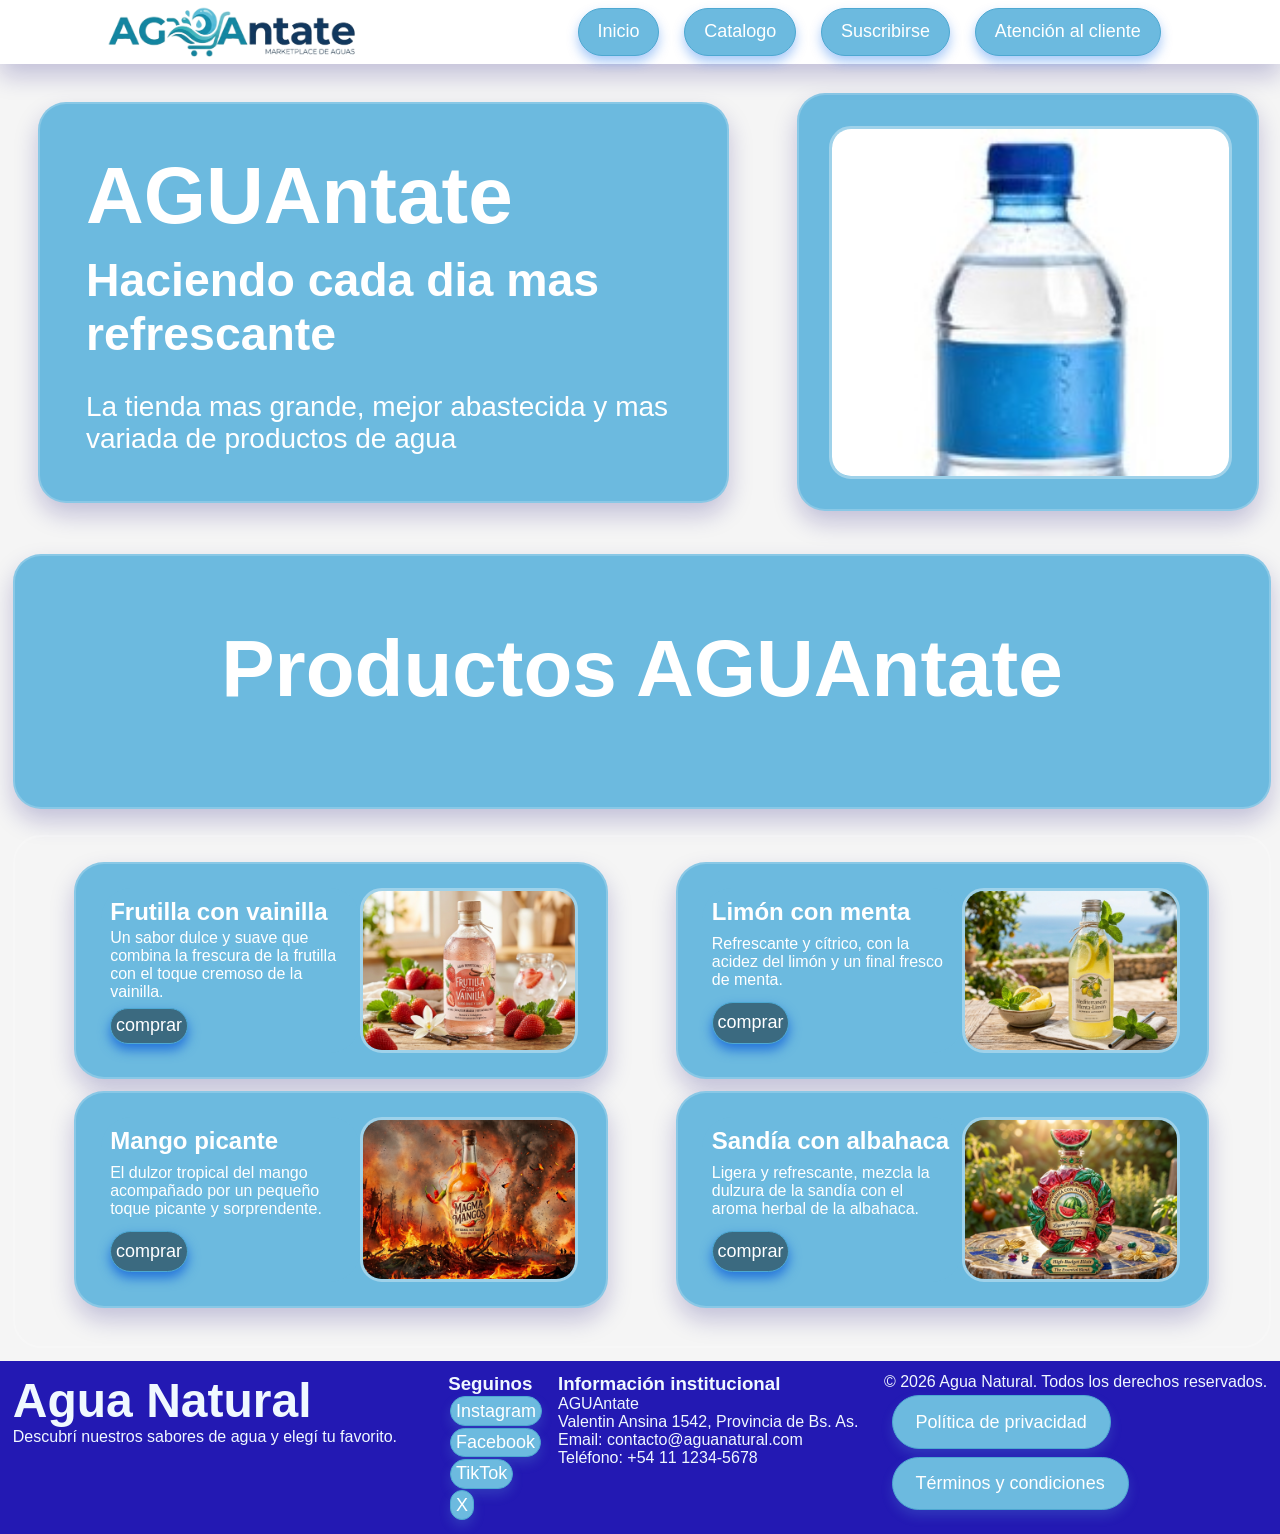
<file: index.html>
<!DOCTYPE html>
<html lang="es">

<head>
    <meta charset="UTF-8">
    <meta name="viewport" content="width=device-width, initial-scale=1.0">
    <link rel="stylesheet" href="style.css">
    <title>Inicio</title>
</head>

<body>
    <header>
        <img src="imagenes/awa.png" alt="Logo">
        <nav>
            <a href="index.html">Inicio</a>
            <a href="catalogo.html">Catalogo</a>
            <a href="suscribirse.html">Suscribirse</a>
            <a href="AtencionCliente.html">Atención al cliente</a>
        </nav>
    </header>

    <main>
        <section class="intro">
            <div>
                <h1>AGUAntate</h1>
                <h2>Haciendo cada dia mas refrescante</h2>
                <p>La tienda mas grande, mejor abastecida y mas variada de productos de agua</p>
            </div>
            <div>
                <img src="imagenes/images.jpg" alt="Imagen de introducción">
            </div>
        </section>
        <section class="banner">
            <h1>Productos AGUAntate</h1>
        </section>
        <section class="catalogo catIndex">
            <div>
                <div>
                    <h1>Frutilla con vainilla</h1>
                    <p>Un sabor dulce y suave que combina la frescura de la frutilla con el toque cremoso de la
                        vainilla.</p>
                    <a href="detalles.html">comprar</a>
                </div>
                <img src="imagenes/frutilla con vainilla.png" alt="">
            </div>
            <div>
                <div>
                    <h1>Limón con menta</h1>
                    <p>Refrescante y cítrico, con la acidez del limón y un final fresco de menta.</p>
                    <a href="detalles.html">comprar</a>
                </div>
                <img src="imagenes/limon.png" alt="">
            </div>
            <div>
                <div>
                    <h1>Mango picante</h1>
                    <p>El dulzor tropical del mango acompañado por un pequeño toque picante y sorprendente.</p>
                    <a href="detalles.html">comprar</a>
                </div>
                <img src="imagenes/mango.png" alt="">
            </div>
            <div>
                <div>
                    <h1>Sandía con albahaca</h1>
                    <p>Ligera y refrescante, mezcla la dulzura de la sandía con el aroma herbal de la albahaca.</p>
                    <a href="detalles.html">comprar</a>
                </div>
                <img src="imagenes/sandia.png" alt="">
            </div>
        </section>
    </main>

    <footer>
        <div>
            <h2>Agua Natural</h2>
            <p>Descubrí nuestros sabores de agua y elegí tu favorito.</p>
        </div>
        <div>
        </div>
        <div>
            <h3>Seguinos</h3>
            <ul>
                <li><a href="#">Instagram</a></li>
                <li><a href="#">Facebook</a></li>
                <li><a href="#">TikTok</a></li>
                <li><a href="#">X</a></li>
            </ul>
        </div>
        <div>
            <h3>Información institucional</h3>
            <p>AGUAntate</p>
            <p>Valentin Ansina 1542, Provincia de Bs. As.</p>
            <p>Email: contacto@aguanatural.com</p>
            <p>Teléfono: +54 11 1234-5678</p>
        </div>
        <div>
            <p>&copy; 2026 Agua Natural. Todos los derechos reservados.</p>
            <a href="PoliticaPrivacidad.html">Política de privacidad</a>
            <a href="PoliticaPrivacidad.html">Términos y condiciones</a>
        </div>
    </footer>


</body>

</html>
</file>
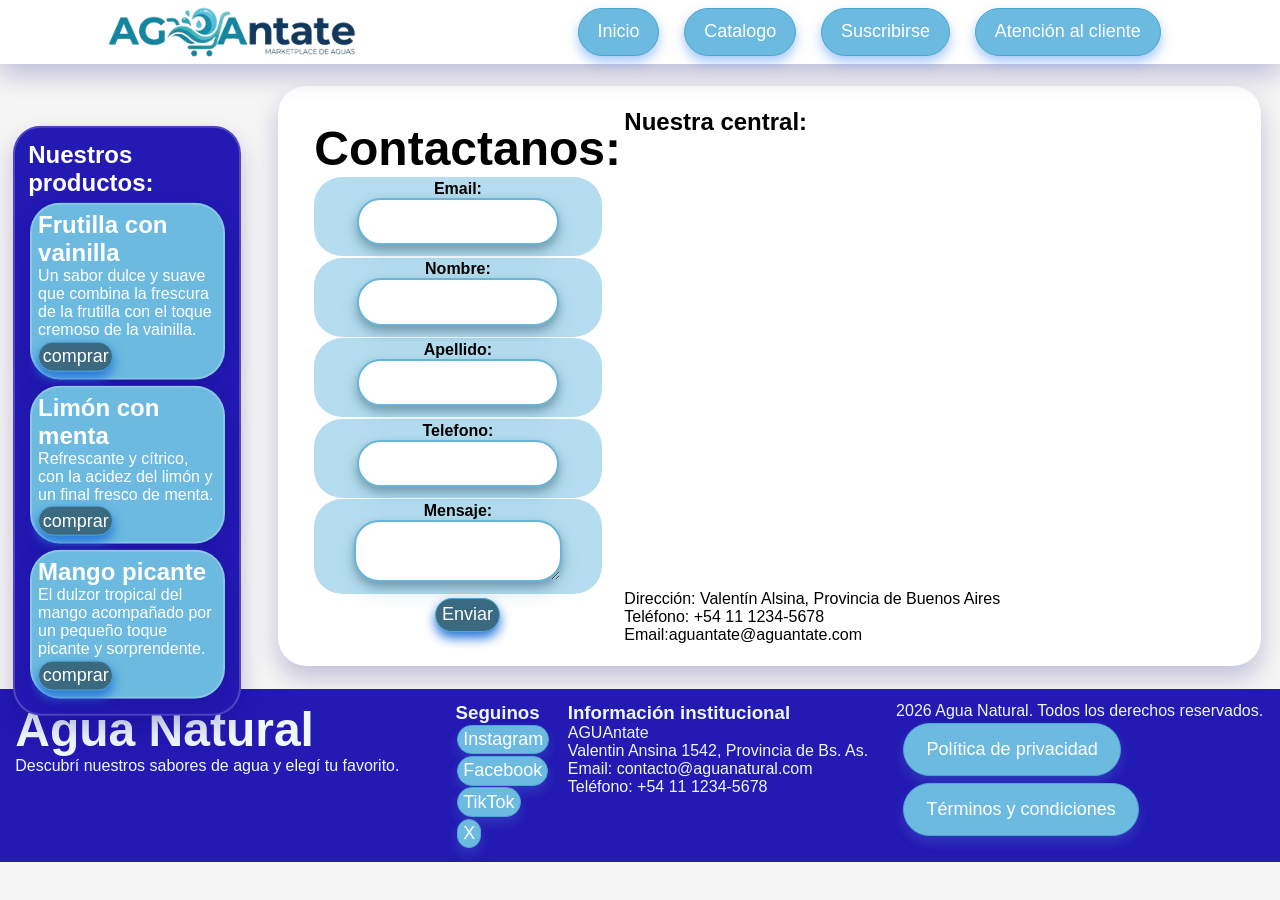
<file: AtencionCliente.html>
<!DOCTYPE html>
<html lang="es">

<head>
    <meta charset="UTF-8">
    <meta name="viewport" content="width=device-width, initial-scale=1.0">
    <link rel="stylesheet" href="style.css">
    <title>Catalogo</title>
</head>

<body>
    <header>
        <img src="imagenes/awa.png" alt="Logo">
        <nav>
            <a href="index.html">Inicio</a>
            <a href="catalogo.html">Catalogo</a>
            <a href="suscribirse.html">Suscribirse</a>
            <a href="AtencionCliente.html">Atención al cliente</a>
        </nav>
    </header>

    <aside class="productosAside">
        <h1>Nuestros productos:</h1>
        <div>
            <h1>Frutilla con vainilla</h1>
            <p>Un sabor dulce y suave que combina la frescura de la frutilla con el toque cremoso de la vainilla.</p>
            <a href="detalles.html">comprar</a>
        </div>
        <div>
            <h1>Limón con menta</h1>
            <p>Refrescante y cítrico, con la acidez del limón y un final fresco de menta.</p>
            <a href="detalles.html">comprar</a>
        </div>
        <div>
            <h1>Mango picante</h1>
            <p>El dulzor tropical del mango acompañado por un pequeño toque picante y sorprendente.</p>
            <a href="detalles.html">comprar</a>
        </div>
    </aside>

    <main class="main">

        <section>
            <div class="contacto">
                <h1>Contactanos:</h1>
                <div>
                    <p>Email:</p>
                    <input type="email">
                </div>
                <div>
                    <p>Nombre:</p>
                    <input type="text">
                </div>
                <div>
                    <p>Apellido:</p>
                    <input type="text">
                </div>
                <div>
                    <p>Telefono:</p>
                    <input type="tel">
                </div>
                <div>
                    <p>Mensaje:</p>
                    <textarea></textarea>
                </div>
                
                    <a class="botonEnviar" href="#">Enviar</a>
                
            </div>
            <div>
                <div>
                    <h1>Nuestra central:</h1>
                    <iframe
                        src="https://www.google.com/maps/embed?pb=!1m18!1m12!1m3!1d290.03750181057626!2d-58.41484423970173!3d-34.66985911489287!2m3!1f0!2f0!3f0!3m2!1i1024!2i768!4f13.1!3m3!1m2!1s0x95bccc85ad72d461%3A0x2e8833195d8c77b1!2sValent%C3%ADn%20Alsina%2C%20Provincia%20de%20Buenos%20Aires!5e0!3m2!1ses!2sar!4v1786651605422!5m2!1ses!2sar"
                        width="600" height="450" style="border:0;" allowfullscreen="" loading="lazy"
                        referrerpolicy="strict-origin-when-cross-origin"></iframe>
                </div>

                <div>
                    <p>Dirección: Valentín Alsina, Provincia de Buenos Aires</p>
                    <p>Teléfono: +54 11 1234-5678</p>
                    <p>Email:aguantate@aguantate.com</p>
                </div>
            </div>
        </section>
    </main>

    <footer>
        <div>
            <h2>Agua Natural</h2>
            <p>Descubrí nuestros sabores de agua y elegí tu favorito.</p>
        </div>
        <div>
        </div>
        <div>
            <h3>Seguinos</h3>
            <ul>
                <li><a href="#">Instagram</a></li>
                <li><a href="#">Facebook</a></li>
                <li><a href="#">TikTok</a></li>
                <li><a href="#">X</a></li>
            </ul>
        </div>
        <div>
            <h3>Información institucional</h3>
            <p>AGUAntate</p>
            <p>Valentin Ansina 1542, Provincia de Bs. As.</p>
            <p>Email: contacto@aguanatural.com</p>
            <p>Teléfono: +54 11 1234-5678</p>
        </div>
        <div>
            <p>2026 Agua Natural. Todos los derechos reservados.</p>
            <a href="PoliticaPrivacidad.html">Política de privacidad</a>
            <a href="TerminosCondiciones.html">Términos y condiciones</a>
        </div>
    </footer>
</body>

</html>
</file>
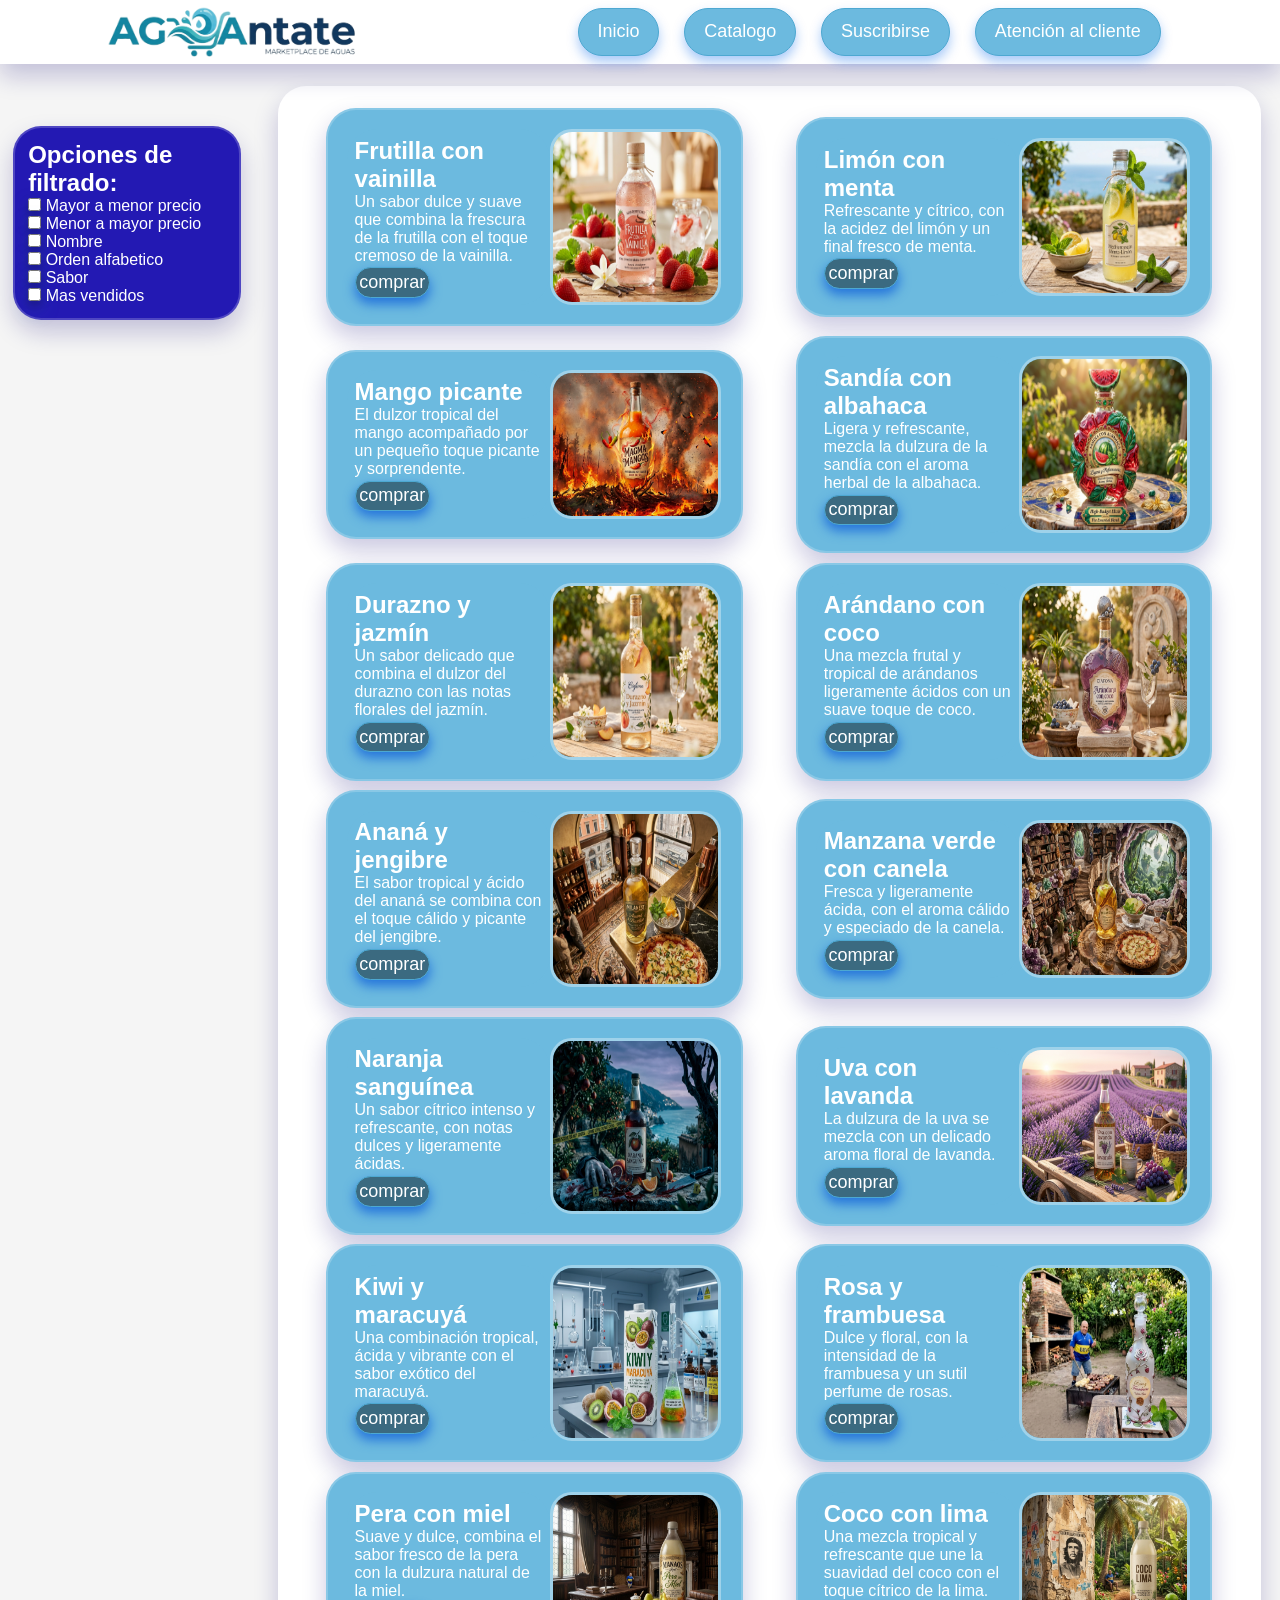
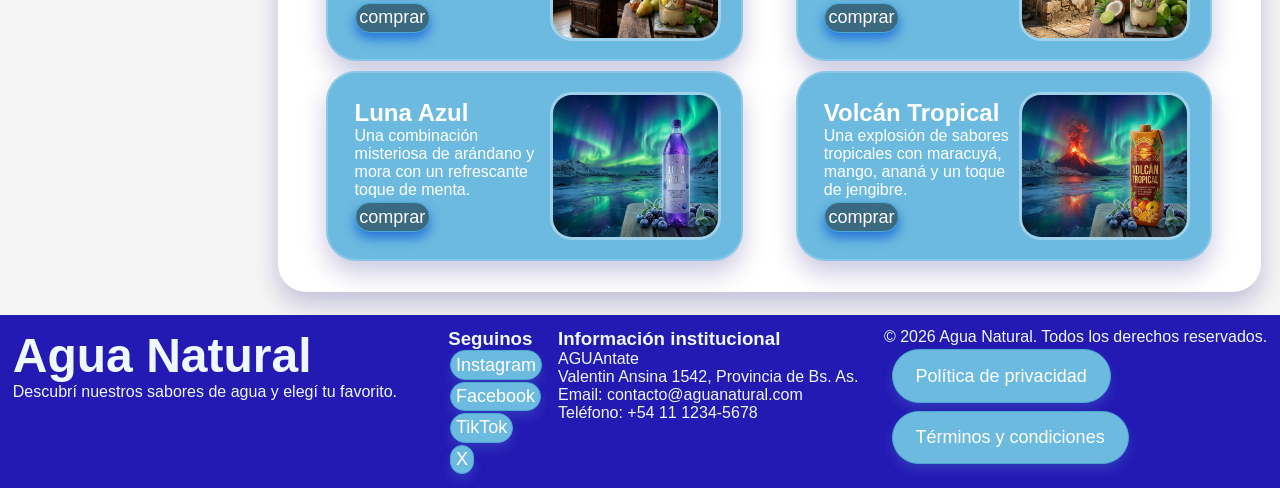
<file: catalogo.html>
<!DOCTYPE html>
<html lang="es">

<head>
    <meta charset="UTF-8">
    <meta name="viewport" content="width=device-width, initial-scale=1.0">
    <link rel="stylesheet" href="style.css">
    <title>Catalogo</title>
</head>

<body>
    <header>
        <img src="imagenes/awa.png" alt="Logo">
        <nav>
            <a href="index.html">Inicio</a>
            <a href="catalogo.html">Catalogo</a>
            <a href="suscribirse.html">Suscribirse</a>
            <a href="AtencionCliente.html">Atención al cliente</a>
        </nav>
    </header>
    <aside>
        <h1>Opciones de filtrado:</h1>
        <input type="checkbox"> Mayor a menor precio<br>
        <input type="checkbox"> Menor a mayor precio<br>
        <input type="checkbox"> Nombre<br>
        <input type="checkbox"> Orden alfabetico<br>
        <input type="checkbox"> Sabor<br>
        <input type="checkbox"> Mas vendidos<br>
    </aside>
    <main class="main">
        <section class="catalogo">
            <div>
                <div>
                    <h1>Frutilla con vainilla</h1>
                    <p>Un sabor dulce y suave que combina la frescura de la frutilla con el toque cremoso de la
                        vainilla.</p>
                    <a href="detalles.html">comprar</a>
                </div>
                <img src="imagenes/frutilla con vainilla.png" alt="">
            </div>
            <div>
                <div>
                    <h1>Limón con menta</h1>
                    <p>Refrescante y cítrico, con la acidez del limón y un final fresco de menta.</p>
                    <a href="detalles.html">comprar</a>
                </div>
                <img src="imagenes/limon.png" alt="">
            </div>
            <div>
                <div>
                    <h1>Mango picante</h1>
                    <p>El dulzor tropical del mango acompañado por un pequeño toque picante y sorprendente.</p>
                    <a href="detalles.html">comprar</a>
                </div>
                <img src="imagenes/mango.png" alt="">
            </div>
            <div>
                <div>
                    <h1>Sandía con albahaca</h1>
                    <p>Ligera y refrescante, mezcla la dulzura de la sandía con el aroma herbal de la albahaca.</p>
                    <a href="detalles.html">comprar</a>
                </div>
                <img src="imagenes/sandia.png" alt="">
            </div>
            <div>
                <div>
                    <h1>Durazno y jazmín</h1>
                    <p>Un sabor delicado que combina el dulzor del durazno con las notas florales del jazmín.</p>
                    <a href="detalles.html">comprar</a>
                </div>
                <img src="imagenes/hazmin.png" alt="">
            </div>
            <div>
                <div>
                    <h1>Arándano con coco</h1>
                    <p>Una mezcla frutal y tropical de arándanos ligeramente ácidos con un suave toque de coco.</p>
                    <a href="detalles.html">comprar</a>
                </div>
                <img src="imagenes/arandano.png" alt="">
            </div>
            <div>
                <div>
                    <h1>Ananá y jengibre</h1>
                    <p>El sabor tropical y ácido del ananá se combina con el toque cálido y picante del jengibre.</p>
                    <a href="detalles.html">comprar</a>
                </div>
                <img src="imagenes/ananá.png" alt="">
            </div>
            <div>
                <div>
                    <h1>Manzana verde con canela</h1>
                    <p>Fresca y ligeramente ácida, con el aroma cálido y especiado de la canela.</p>
                    <a href="detalles.html">comprar</a>
                </div>
                <img src="imagenes/manzana.png" alt="">
            </div>
            <div>
                <div>
                    <h1>Naranja sanguínea</h1>
                    <p>Un sabor cítrico intenso y refrescante, con notas dulces y ligeramente ácidas.</p>
                    <a href="detalles.html">comprar</a>
                </div>
                <img src="imagenes/naranja-sanginea.png" alt="">
            </div>
            <div>
                <div>
                    <h1>Uva con lavanda</h1>
                    <p>La dulzura de la uva se mezcla con un delicado aroma floral de lavanda.</p>
                    <a href="detalles.html">comprar</a>
                </div>
                <img src="imagenes/lavanda.png" alt="">
            </div>
            <div>
                <div>
                    <h1>Kiwi y maracuyá</h1>
                    <p>Una combinación tropical, ácida y vibrante con el sabor exótico del maracuyá.</p>
                    <a href="detalles.html">comprar</a>
                </div>
                <img src="imagenes/kivi.png" alt="">
            </div>
            <div>
                <div>
                    <h1>Rosa y frambuesa</h1>
                    <p>Dulce y floral, con la intensidad de la frambuesa y un sutil perfume de rosas.</p>
                    <a href="detalles.html">comprar</a>
                </div>
                <img src="imagenes/rosa.png" alt="">
            </div>
            <div>
                <div>
                    <h1>Pera con miel</h1>
                    <p>Suave y dulce, combina el sabor fresco de la pera con la dulzura natural de la miel.</p>
                    <a href="detalles.html">comprar</a>
                </div>
                <img src="imagenes/pera-miel.png" alt="">
            </div>
            <div>
                <div>
                    <h1>Coco con lima</h1>
                    <p>Una mezcla tropical y refrescante que une la suavidad del coco con el toque cítrico de la lima.
                    </p>
                    <a href="detalles.html">comprar</a>
                </div>
                <img src="imagenes/coco.png" alt="">
            </div>
            <div>
                <div>
                    <h1>Luna Azul</h1>
                    <p>Una combinación misteriosa de arándano y mora con un refrescante toque de menta.</p>
                    <a href="detalles.html">comprar</a>
                </div>
                <img src="imagenes/luna.png" alt="">
            </div>
            <div>
                <div>
                    <h1>Volcán Tropical</h1>
                    <p>Una explosión de sabores tropicales con maracuyá, mango, ananá y un toque de jengibre.</p>
                    <a href="detalles.html">comprar</a>
                </div>
                <img src="imagenes/tropical.png" alt="">
            </div>
        </section>
    </main>
    <footer>
        <div>
            <h2>Agua Natural</h2>
            <p>Descubrí nuestros sabores de agua y elegí tu favorito.</p>
        </div>
        <div>
        </div>
        <div>
            <h3>Seguinos</h3>
            <ul>
                <li><a href="#">Instagram</a></li>
                <li><a href="#">Facebook</a></li>
                <li><a href="#">TikTok</a></li>
                <li><a href="#">X</a></li>
            </ul>
        </div>
        <div>
            <h3>Información institucional</h3>
            <p>AGUAntate</p>
            <p>Valentin Ansina 1542, Provincia de Bs. As.</p>
            <p>Email: contacto@aguanatural.com</p>
            <p>Teléfono: +54 11 1234-5678</p>
        </div>
        <div>
            <p>&copy; 2026 Agua Natural. Todos los derechos reservados.</p>
            <a href="PoliticaPrivacidad.html">Política de privacidad</a>
            <a href="TerminosCondiciones.html">Términos y condiciones</a>
        </div>
    </footer>
</body>

</html>
</file>
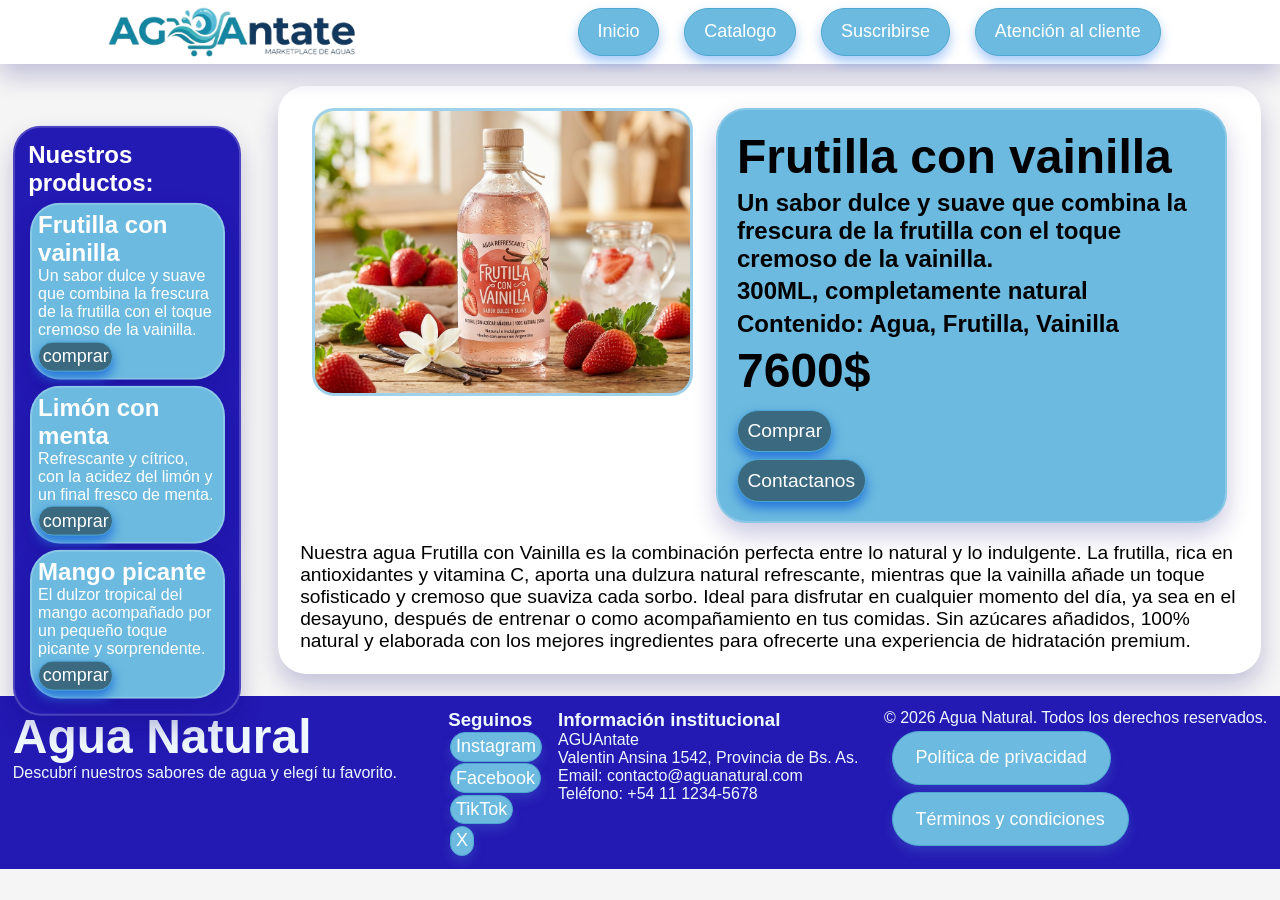
<file: detalles.html>
<!DOCTYPE html>
<html lang="es">

<head>
    <meta charset="UTF-8">
    <meta name="viewport" content="width=device-width, initial-scale=1.0">
    <link rel="stylesheet" href="style.css">
    <title>Detalles</title>
</head>

<body>
    <header>
        <img src="imagenes/awa.png" alt="Logo">
        <nav>
            <a href="index.html">Inicio</a>
            <a href="catalogo.html">Catalogo</a>
            <a href="suscribirse.html">Suscribirse</a>
            <a href="AtencionCliente.html">Atención al cliente</a>
        </nav>
    </header>

    <aside class="productosAside">
        <h1>Nuestros productos:</h1>
        <div>
            <h1>Frutilla con vainilla</h1>
            <p>Un sabor dulce y suave que combina la frescura de la frutilla con el toque cremoso de la vainilla.</p>
            <a href="detalles.html">comprar</a>
        </div>
        <div>
            <h1>Limón con menta</h1>
            <p>Refrescante y cítrico, con la acidez del limón y un final fresco de menta.</p>
            <a href="detalles.html">comprar</a>
        </div>
        <div>
            <h1>Mango picante</h1>
            <p>El dulzor tropical del mango acompañado por un pequeño toque picante y sorprendente.</p>
            <a href="detalles.html">comprar</a>
        </div>
    </aside>

    <main class="main">
        <section class="detalles">
            <img src="imagenes/frutilla con vainilla.png" alt="">
            <div>
                <h1>Frutilla con vainilla</h1>
                <h2>Un sabor dulce y suave que combina la frescura de la frutilla con el toque cremoso de la vainilla.
                </h2>
                <h2>300ML, completamente natural </h2>
                <h2>Contenido: Agua, Frutilla, Vainilla</h2>
                <h1>7600$</h1>
                <a href="#">Comprar</a>
                <a href="AtencionCliente.html">Contactanos</a>
            </div>
            <p>Nuestra agua Frutilla con Vainilla es la combinación perfecta entre lo natural y lo indulgente. La
                frutilla, rica en antioxidantes y vitamina C, aporta una dulzura natural refrescante, mientras que la
                vainilla añade un toque sofisticado y cremoso que suaviza cada sorbo. Ideal para disfrutar en cualquier
                momento del día, ya sea en el desayuno, después de entrenar o como acompañamiento en tus comidas. Sin
                azúcares añadidos, 100% natural y elaborada con los mejores ingredientes para ofrecerte una experiencia
                de hidratación premium.</p>
        </section>
    </main>

    <footer>
        <div>
            <h2>Agua Natural</h2>
            <p>Descubrí nuestros sabores de agua y elegí tu favorito.</p>
        </div>
        <div>
        </div>
        <div>
            <h3>Seguinos</h3>
            <ul>
                <li><a href="#">Instagram</a></li>
                <li><a href="#">Facebook</a></li>
                <li><a href="#">TikTok</a></li>
                <li><a href="#">X</a></li>
            </ul>
        </div>
        <div>
            <h3>Información institucional</h3>
            <p>AGUAntate</p>
            <p>Valentin Ansina 1542, Provincia de Bs. As.</p>
            <p>Email: contacto@aguanatural.com</p>
            <p>Teléfono: +54 11 1234-5678</p>
        </div>
        <div>
            <p>&copy; 2026 Agua Natural. Todos los derechos reservados.</p>
            <a href="PoliticaPrivacidad.html">Política de privacidad</a>
            <a href="TerminosCondiciones.html">Términos y condiciones</a>
        </div>
    </footer>
</body>

</html>
</file>
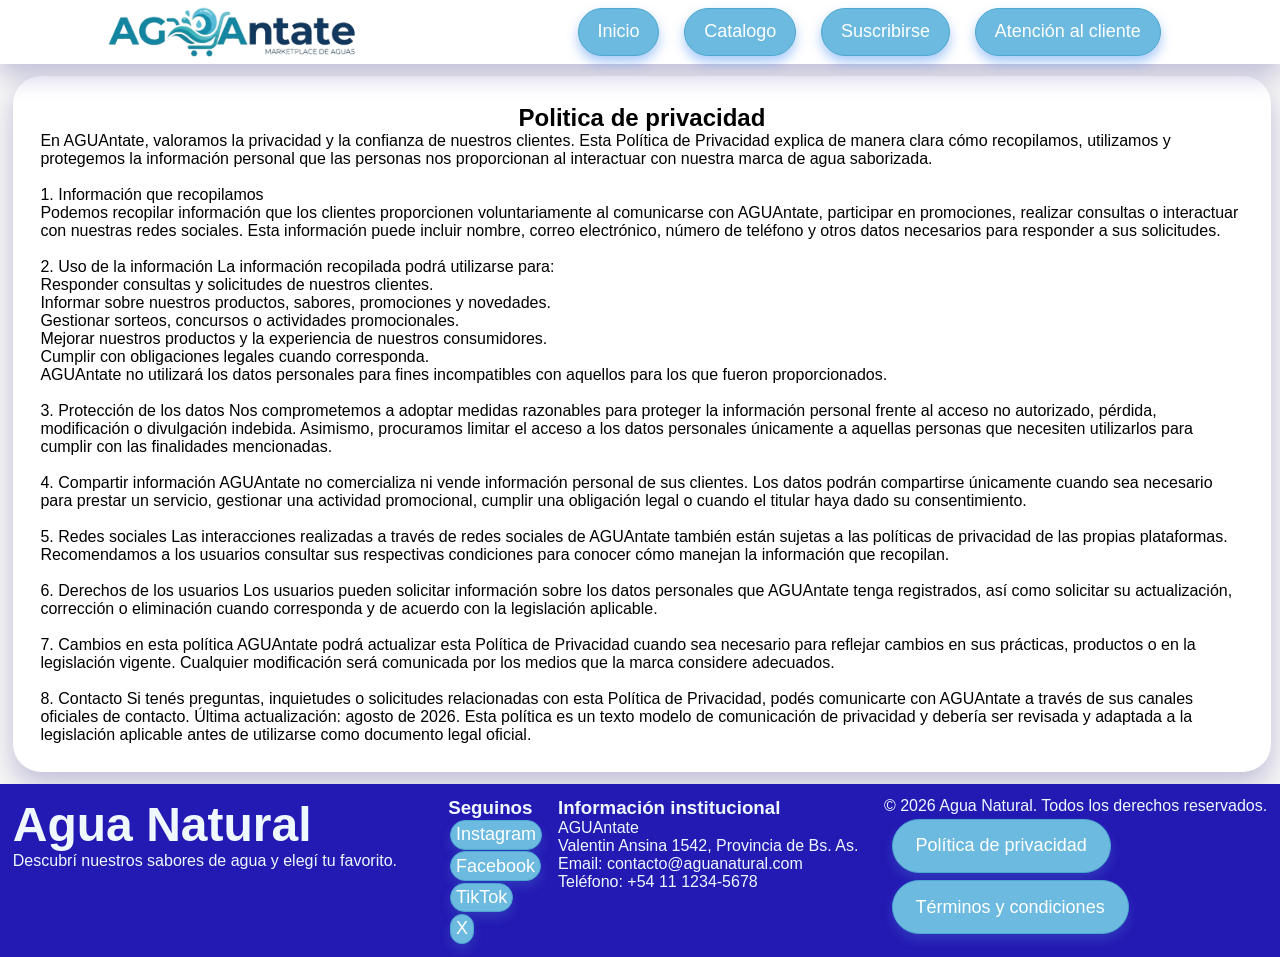
<file: PoliticaPrivacidad.html>
<head>
    <meta charset="UTF-8">
    <meta name="viewport" content="width=device-width, initial-scale=1.0">
    <link rel="stylesheet" href="style.css">
    <title>Inicio</title>
</head>

<body>
    <header>
        <img src="imagenes/awa.png" alt="Logo">
        <nav>
            <a href="index.html">Inicio</a>
            <a href="catalogo.html">Catalogo</a>
            <a href="suscribirse.html">Suscribirse</a>
            <a href="AtencionCliente.html">Atención al cliente</a>
        </nav>
    </header>

    <main>
        <section>
            <h1>Politica de privacidad</h1>
        <p>En AGUAntate, valoramos la privacidad y la confianza de nuestros clientes. Esta Política de Privacidad explica de manera clara cómo recopilamos, utilizamos y protegemos la información personal que las personas nos proporcionan al interactuar con nuestra marca de agua saborizada. <br>

<br>1. Información que recopilamos <br>
Podemos recopilar información que los clientes proporcionen voluntariamente al comunicarse con AGUAntate, participar en promociones, realizar consultas o interactuar con nuestras redes sociales. Esta información puede incluir nombre, correo electrónico, número de teléfono y otros datos necesarios para responder a sus solicitudes. <br>

<br>2. Uso de la información
La información recopilada podrá utilizarse para:

<br>Responder consultas y solicitudes de nuestros clientes.
<br>Informar sobre nuestros productos, sabores, promociones y novedades.
<br>Gestionar sorteos, concursos o actividades promocionales.
<br>Mejorar nuestros productos y la experiencia de nuestros consumidores.
<br>Cumplir con obligaciones legales cuando corresponda.
<br>AGUAntate no utilizará los datos personales para fines incompatibles con aquellos para los que fueron proporcionados.<br>

<br>3. Protección de los datos
Nos comprometemos a adoptar medidas razonables para proteger la información personal frente al acceso no autorizado, pérdida, modificación o divulgación indebida.

Asimismo, procuramos limitar el acceso a los datos personales únicamente a aquellas personas que necesiten utilizarlos para cumplir con las finalidades mencionadas.<br>

<br>4. Compartir información
AGUAntate no comercializa ni vende información personal de sus clientes. Los datos podrán compartirse únicamente cuando sea necesario para prestar un servicio, gestionar una actividad promocional, cumplir una obligación legal o cuando el titular haya dado su consentimiento.<br>

<br>5. Redes sociales
Las interacciones realizadas a través de redes sociales de AGUAntate también están sujetas a las políticas de privacidad de las propias plataformas. Recomendamos a los usuarios consultar sus respectivas condiciones para conocer cómo manejan la información que recopilan.<br>

<br>6. Derechos de los usuarios
Los usuarios pueden solicitar información sobre los datos personales que AGUAntate tenga registrados, así como solicitar su actualización, corrección o eliminación cuando corresponda y de acuerdo con la legislación aplicable.<br>

<br>7. Cambios en esta política
AGUAntate podrá actualizar esta Política de Privacidad cuando sea necesario para reflejar cambios en sus prácticas, productos o en la legislación vigente. Cualquier modificación será comunicada por los medios que la marca considere adecuados.<br>

<br>8. Contacto
Si tenés preguntas, inquietudes o solicitudes relacionadas con esta Política de Privacidad, podés comunicarte con AGUAntate a través de sus canales oficiales de contacto.

Última actualización: agosto de 2026.

Esta política es un texto modelo de comunicación de privacidad y debería ser revisada y adaptada a la legislación aplicable antes de utilizarse como documento legal oficial.</p>
        </section>
        
    </main>

    <footer>
        <div>
            <h2>Agua Natural</h2>
            <p>Descubrí nuestros sabores de agua y elegí tu favorito.</p>
        </div>
        <div>
        </div>
        <div>
            <h3>Seguinos</h3>
            <ul>
                <li><a href="#">Instagram</a></li>
                <li><a href="#">Facebook</a></li>
                <li><a href="#">TikTok</a></li>
                <li><a href="#">X</a></li>
            </ul>
        </div>
        <div>
            <h3>Información institucional</h3>
            <p>AGUAntate</p>
            <p>Valentin Ansina 1542, Provincia de Bs. As.</p>
            <p>Email: contacto@aguanatural.com</p>
            <p>Teléfono: +54 11 1234-5678</p>
        </div>
        <div>
            <p>&copy; 2026 Agua Natural. Todos los derechos reservados.</p>
            <a href="PoliticaPrivacidad.html">Política de privacidad</a>
            <a href="TerminosCondiciones.html">Términos y condiciones</a>
        </div>
    </footer>


</body>

</html>
</file>
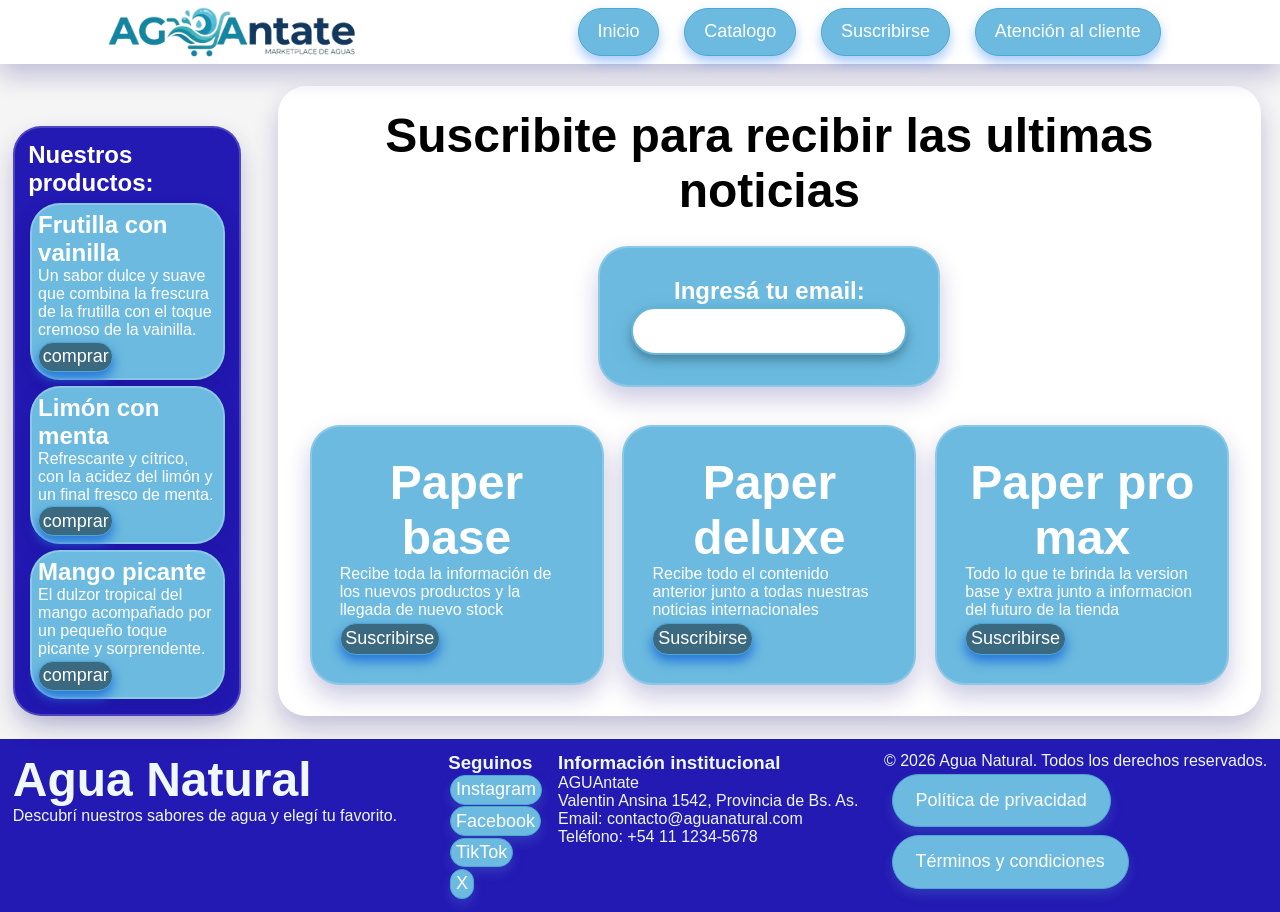
<file: suscribirse.html>
<!DOCTYPE html>
<html lang="es">

<head>
    <meta charset="UTF-8">
    <meta name="viewport" content="width=device-width, initial-scale=1.0">
    <link rel="stylesheet" href="style.css">
    <title>Suscribirse</title>
</head>

<body>
    <header>
        <img src="imagenes/awa.png" alt="Logo">
        <nav>
            <a href="index.html">Inicio</a>
            <a href="catalogo.html">Catalogo</a>
            <a href="suscribirse.html">Suscribirse</a>
            <a href="AtencionCliente.html">Atención al cliente</a>
        </nav>
    </header>

    <aside class="productosAside">
        <h1>Nuestros productos:</h1>
        <div>
            <h1>Frutilla con vainilla</h1>
            <p>Un sabor dulce y suave que combina la frescura de la frutilla con el toque cremoso de la vainilla.</p>
            <a href="detalles.html">comprar</a>
        </div>
        <div>
            <h1>Limón con menta</h1>
            <p>Refrescante y cítrico, con la acidez del limón y un final fresco de menta.</p>
            <a href="detalles.html">comprar</a>
        </div>
        <div>
            <h1>Mango picante</h1>
            <p>El dulzor tropical del mango acompañado por un pequeño toque picante y sorprendente.</p>
            <a href="detalles.html">comprar</a>
        </div>
    </aside>

    <main class="main">
        <section class="suscripcion">
            <h1>Suscribite para recibir las ultimas noticias</h1>
            <div>
                <div>
                    <h2>Ingresá tu email:</h2>
                    <input type="email">
                </div>
            </div>
            <div>
                <div>
                    <h1>Paper base</h1>
                    <p>Recibe toda la información de los nuevos productos y la llegada de nuevo stock</p>
                    <a href="#">Suscribirse</a>
                </div>
                <div>
                    <h1>Paper deluxe</h1>
                    <p>Recibe todo el contenido anterior junto a todas nuestras noticias internacionales</p>
                    <a href="#">Suscribirse</a>
                </div>
                <div>
                    <h1>Paper pro max</h1>
                    <p>Todo lo que te brinda la version base y extra junto a informacion del futuro de la tienda</p>
                    <a href="#">Suscribirse</a>
                </div>
            </div>
        </section>
    </main>

    <footer>
        <div>
            <h2>Agua Natural</h2>
            <p>Descubrí nuestros sabores de agua y elegí tu favorito.</p>
        </div>
        <div>
        </div>
        <div>
            <h3>Seguinos</h3>
            <ul>
                <li><a href="#">Instagram</a></li>
                <li><a href="#">Facebook</a></li>
                <li><a href="#">TikTok</a></li>
                <li><a href="#">X</a></li>
            </ul>
        </div>
        <div>
            <h3>Información institucional</h3>
            <p>AGUAntate</p>
            <p>Valentin Ansina 1542, Provincia de Bs. As.</p>
            <p>Email: contacto@aguanatural.com</p>
            <p>Teléfono: +54 11 1234-5678</p>
        </div>
        <div>
            <p>&copy; 2026 Agua Natural. Todos los derechos reservados.</p>
            <a href="PoliticaPrivacidad.html">Política de privacidad</a>
            <a href="TerminosCondiciones.html">Términos y condiciones</a>
        </div>
    </footer>
</body>

</html>
</file>
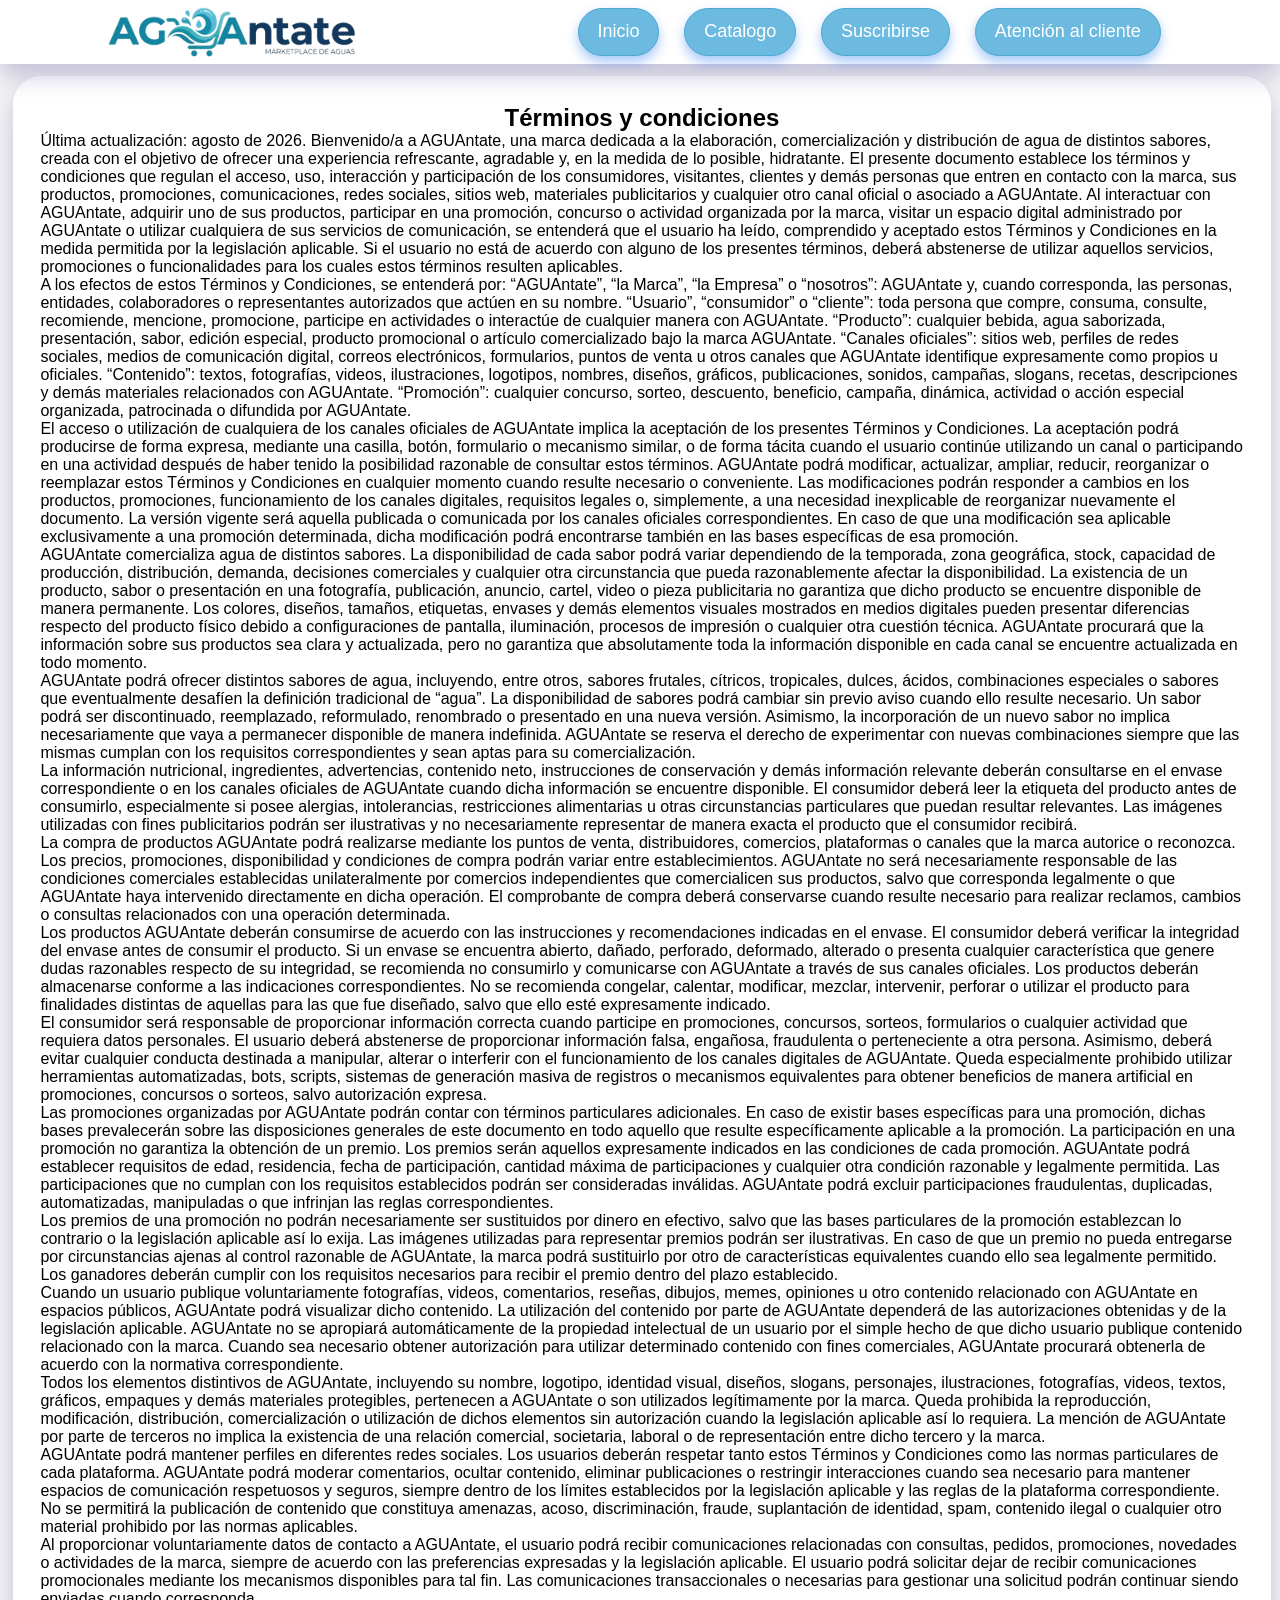
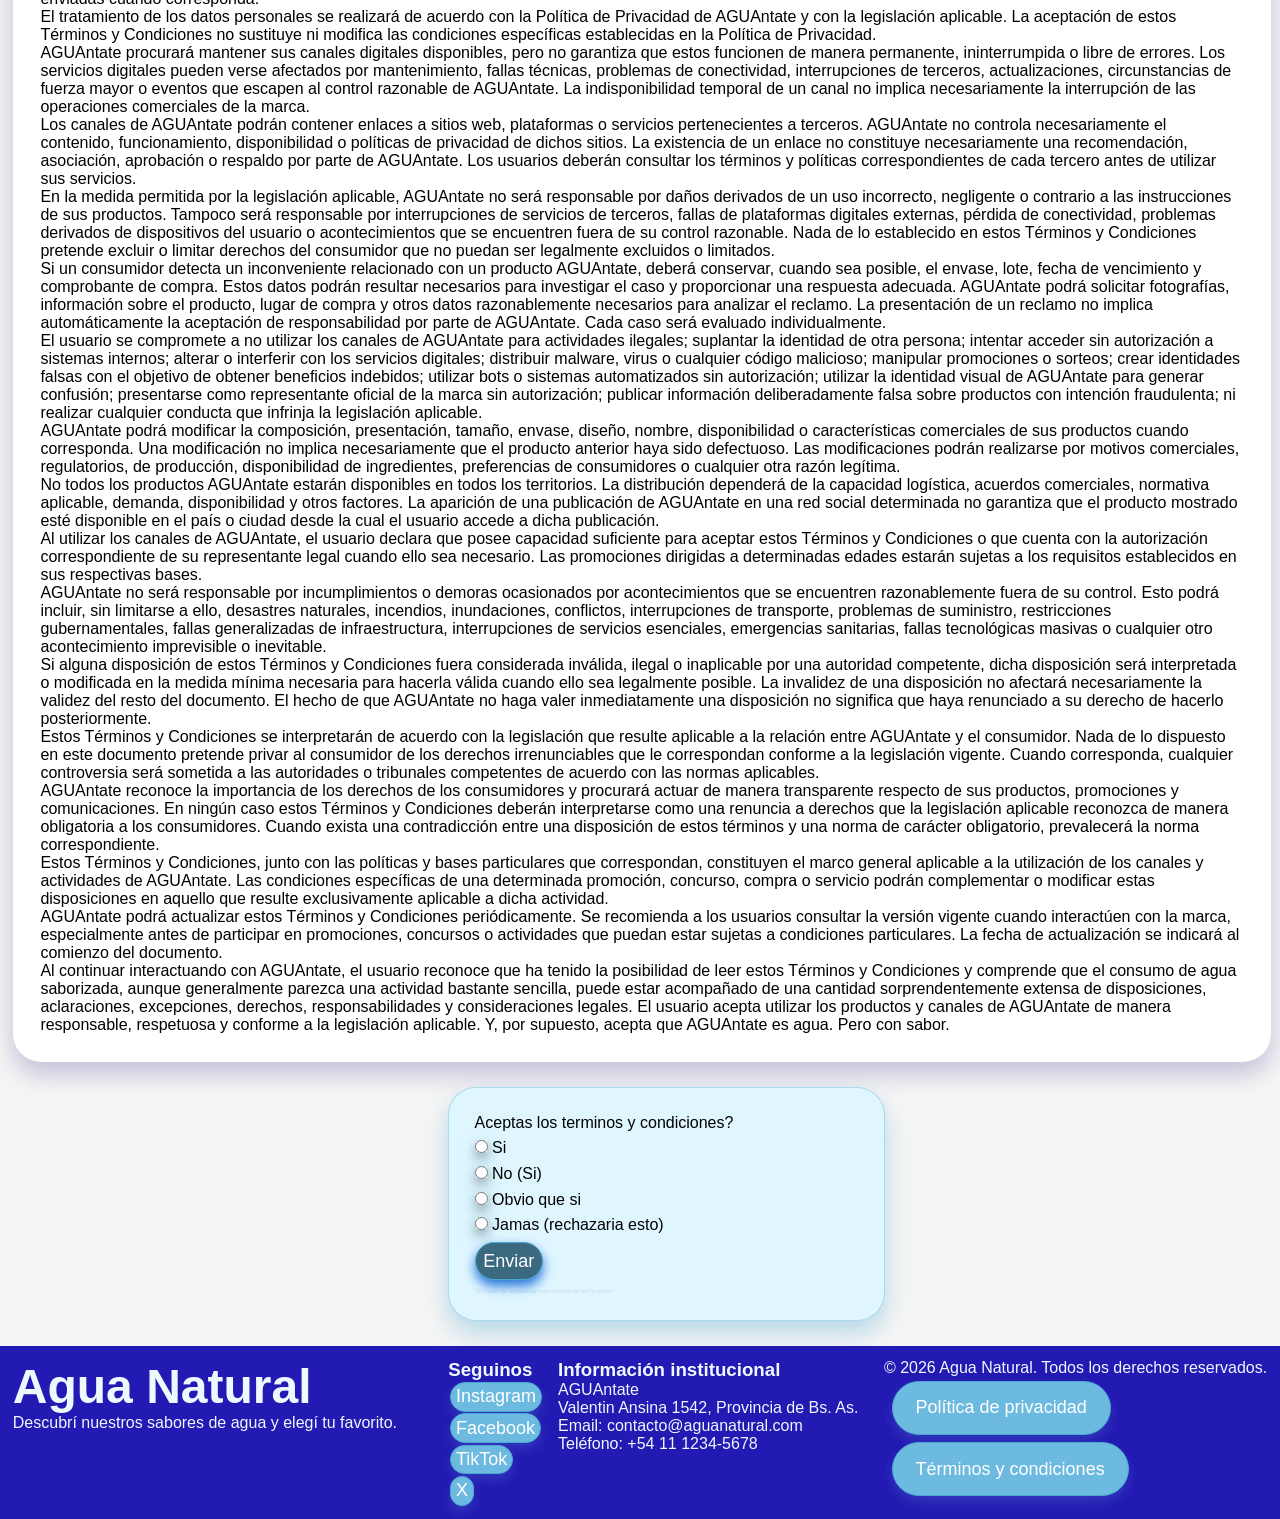
<file: TerminosCondiciones.html>
<head>
    <meta charset="UTF-8">
    <meta name="viewport" content="width=device-width, initial-scale=1.0">
    <link rel="stylesheet" href="style.css">
    <title>Inicio</title>
</head>

<body>
    <header>
        <img src="imagenes/awa.png" alt="Logo">
        <nav>
            <a href="index.html">Inicio</a>
            <a href="catalogo.html">Catalogo</a>
            <a href="suscribirse.html">Suscribirse</a>
            <a href="AtencionCliente.html">Atención al cliente</a>
        </nav>
    </header>

    <main>
        <section>
            <h1>Términos y condiciones</h1>
            <p>Última actualización: agosto de 2026. Bienvenido/a a AGUAntate, una marca dedicada a la elaboración,
                comercialización y distribución de agua de distintos sabores, creada con el objetivo de ofrecer una
                experiencia refrescante, agradable y, en la medida de lo posible, hidratante. El presente documento
                establece los términos y condiciones que regulan el acceso, uso, interacción y participación de los
                consumidores, visitantes, clientes y demás personas que entren en contacto con la marca, sus productos,
                promociones, comunicaciones, redes sociales, sitios web, materiales publicitarios y cualquier otro canal
                oficial o asociado a AGUAntate. Al interactuar con AGUAntate, adquirir uno de sus productos, participar
                en una promoción, concurso o actividad organizada por la marca, visitar un espacio digital administrado
                por AGUAntate o utilizar cualquiera de sus servicios de comunicación, se entenderá que el usuario ha
                leído, comprendido y aceptado estos Términos y Condiciones en la medida permitida por la legislación
                aplicable. Si el usuario no está de acuerdo con alguno de los presentes términos, deberá abstenerse de
                utilizar aquellos servicios, promociones o funcionalidades para los cuales estos términos resulten
                aplicables.</p>

            <p>A los efectos de estos Términos y Condiciones, se entenderá por: “AGUAntate”, “la Marca”, “la Empresa” o
                “nosotros”: AGUAntate y, cuando corresponda, las personas, entidades, colaboradores o representantes
                autorizados que actúen en su nombre. “Usuario”, “consumidor” o “cliente”: toda persona que compre,
                consuma, consulte, recomiende, mencione, promocione, participe en actividades o interactúe de cualquier
                manera con AGUAntate. “Producto”: cualquier bebida, agua saborizada, presentación, sabor, edición
                especial, producto promocional o artículo comercializado bajo la marca AGUAntate. “Canales oficiales”:
                sitios web, perfiles de redes sociales, medios de comunicación digital, correos electrónicos,
                formularios, puntos de venta u otros canales que AGUAntate identifique expresamente como propios u
                oficiales. “Contenido”: textos, fotografías, videos, ilustraciones, logotipos, nombres, diseños,
                gráficos, publicaciones, sonidos, campañas, slogans, recetas, descripciones y demás materiales
                relacionados con AGUAntate. “Promoción”: cualquier concurso, sorteo, descuento, beneficio, campaña,
                dinámica, actividad o acción especial organizada, patrocinada o difundida por AGUAntate.</p>


            <p>El acceso o utilización de cualquiera de los canales oficiales de AGUAntate implica la aceptación de los
                presentes Términos y Condiciones. La aceptación podrá producirse de forma expresa, mediante una casilla,
                botón, formulario o mecanismo similar, o de forma tácita cuando el usuario continúe utilizando un canal
                o participando en una actividad después de haber tenido la posibilidad razonable de consultar estos
                términos. AGUAntate podrá modificar, actualizar, ampliar, reducir, reorganizar o reemplazar estos
                Términos y Condiciones en cualquier momento cuando resulte necesario o conveniente. Las modificaciones
                podrán responder a cambios en los productos, promociones, funcionamiento de los canales digitales,
                requisitos legales o, simplemente, a una necesidad inexplicable de reorganizar nuevamente el documento.
                La versión vigente será aquella publicada o comunicada por los canales oficiales correspondientes. En
                caso de que una modificación sea aplicable exclusivamente a una promoción determinada, dicha
                modificación podrá encontrarse también en las bases específicas de esa promoción.</p>


            <p>AGUAntate comercializa agua de distintos sabores. La disponibilidad de cada sabor podrá variar
                dependiendo de la temporada, zona geográfica, stock, capacidad de producción, distribución, demanda,
                decisiones comerciales y cualquier otra circunstancia que pueda razonablemente afectar la
                disponibilidad. La existencia de un producto, sabor o presentación en una fotografía, publicación,
                anuncio, cartel, video o pieza publicitaria no garantiza que dicho producto se encuentre disponible de
                manera permanente. Los colores, diseños, tamaños, etiquetas, envases y demás elementos visuales
                mostrados en medios digitales pueden presentar diferencias respecto del producto físico debido a
                configuraciones de pantalla, iluminación, procesos de impresión o cualquier otra cuestión técnica.
                AGUAntate procurará que la información sobre sus productos sea clara y actualizada, pero no garantiza
                que absolutamente toda la información disponible en cada canal se encuentre actualizada en todo momento.
            </p>


            <p>AGUAntate podrá ofrecer distintos sabores de agua, incluyendo, entre otros, sabores frutales, cítricos,
                tropicales, dulces, ácidos, combinaciones especiales o sabores que eventualmente desafíen la definición
                tradicional de “agua”. La disponibilidad de sabores podrá cambiar sin previo aviso cuando ello resulte
                necesario. Un sabor podrá ser discontinuado, reemplazado, reformulado, renombrado o presentado en una
                nueva versión. Asimismo, la incorporación de un nuevo sabor no implica necesariamente que vaya a
                permanecer disponible de manera indefinida. AGUAntate se reserva el derecho de experimentar con nuevas
                combinaciones siempre que las mismas cumplan con los requisitos correspondientes y sean aptas para su
                comercialización.</p>


            <p>La información nutricional, ingredientes, advertencias, contenido neto, instrucciones de conservación y
                demás información relevante deberán consultarse en el envase correspondiente o en los canales oficiales
                de AGUAntate cuando dicha información se encuentre disponible. El consumidor deberá leer la etiqueta del
                producto antes de consumirlo, especialmente si posee alergias, intolerancias, restricciones alimentarias
                u otras circunstancias particulares que puedan resultar relevantes. Las imágenes utilizadas con fines
                publicitarios podrán ser ilustrativas y no necesariamente representar de manera exacta el producto que
                el consumidor recibirá.</p>


            <p>La compra de productos AGUAntate podrá realizarse mediante los puntos de venta, distribuidores,
                comercios, plataformas o canales que la marca autorice o reconozca. Los precios, promociones,
                disponibilidad y condiciones de compra podrán variar entre establecimientos. AGUAntate no será
                necesariamente responsable de las condiciones comerciales establecidas unilateralmente por comercios
                independientes que comercialicen sus productos, salvo que corresponda legalmente o que AGUAntate haya
                intervenido directamente en dicha operación. El comprobante de compra deberá conservarse cuando resulte
                necesario para realizar reclamos, cambios o consultas relacionados con una operación determinada.</p>

            <p>Los productos AGUAntate deberán consumirse de acuerdo con las instrucciones y recomendaciones indicadas
                en el envase. El consumidor deberá verificar la integridad del envase antes de consumir el producto. Si
                un envase se encuentra abierto, dañado, perforado, deformado, alterado o presenta cualquier
                característica que genere dudas razonables respecto de su integridad, se recomienda no consumirlo y
                comunicarse con AGUAntate a través de sus canales oficiales. Los productos deberán almacenarse conforme
                a las indicaciones correspondientes. No se recomienda congelar, calentar, modificar, mezclar,
                intervenir, perforar o utilizar el producto para finalidades distintas de aquellas para las que fue
                diseñado, salvo que ello esté expresamente indicado.</p>

            <p>El consumidor será responsable de proporcionar información correcta cuando participe en promociones,
                concursos, sorteos, formularios o cualquier actividad que requiera datos personales. El usuario deberá
                abstenerse de proporcionar información falsa, engañosa, fraudulenta o perteneciente a otra persona.
                Asimismo, deberá evitar cualquier conducta destinada a manipular, alterar o interferir con el
                funcionamiento de los canales digitales de AGUAntate. Queda especialmente prohibido utilizar
                herramientas automatizadas, bots, scripts, sistemas de generación masiva de registros o mecanismos
                equivalentes para obtener beneficios de manera artificial en promociones, concursos o sorteos, salvo
                autorización expresa.</p>

            <p>Las promociones organizadas por AGUAntate podrán contar con términos particulares adicionales. En caso de
                existir bases específicas para una promoción, dichas bases prevalecerán sobre las disposiciones
                generales de este documento en todo aquello que resulte específicamente aplicable a la promoción. La
                participación en una promoción no garantiza la obtención de un premio. Los premios serán aquellos
                expresamente indicados en las condiciones de cada promoción. AGUAntate podrá establecer requisitos de
                edad, residencia, fecha de participación, cantidad máxima de participaciones y cualquier otra condición
                razonable y legalmente permitida. Las participaciones que no cumplan con los requisitos establecidos
                podrán ser consideradas inválidas. AGUAntate podrá excluir participaciones fraudulentas, duplicadas,
                automatizadas, manipuladas o que infrinjan las reglas correspondientes.</p>

            <p>Los premios de una promoción no podrán necesariamente ser sustituidos por dinero en efectivo, salvo que
                las bases particulares de la promoción establezcan lo contrario o la legislación aplicable así lo exija.
                Las imágenes utilizadas para representar premios podrán ser ilustrativas. En caso de que un premio no
                pueda entregarse por circunstancias ajenas al control razonable de AGUAntate, la marca podrá sustituirlo
                por otro de características equivalentes cuando ello sea legalmente permitido. Los ganadores deberán
                cumplir con los requisitos necesarios para recibir el premio dentro del plazo establecido.</p>

            <p>Cuando un usuario publique voluntariamente fotografías, videos, comentarios, reseñas, dibujos, memes,
                opiniones u otro contenido relacionado con AGUAntate en espacios públicos, AGUAntate podrá visualizar
                dicho contenido. La utilización del contenido por parte de AGUAntate dependerá de las autorizaciones
                obtenidas y de la legislación aplicable. AGUAntate no se apropiará automáticamente de la propiedad
                intelectual de un usuario por el simple hecho de que dicho usuario publique contenido relacionado con la
                marca. Cuando sea necesario obtener autorización para utilizar determinado contenido con fines
                comerciales, AGUAntate procurará obtenerla de acuerdo con la normativa correspondiente.</p>

            <p>Todos los elementos distintivos de AGUAntate, incluyendo su nombre, logotipo, identidad visual, diseños,
                slogans, personajes, ilustraciones, fotografías, videos, textos, gráficos, empaques y demás materiales
                protegibles, pertenecen a AGUAntate o son utilizados legítimamente por la marca. Queda prohibida la
                reproducción, modificación, distribución, comercialización o utilización de dichos elementos sin
                autorización cuando la legislación aplicable así lo requiera. La mención de AGUAntate por parte de
                terceros no implica la existencia de una relación comercial, societaria, laboral o de representación
                entre dicho tercero y la marca.</p>

            <p>AGUAntate podrá mantener perfiles en diferentes redes sociales. Los usuarios deberán respetar tanto estos
                Términos y Condiciones como las normas particulares de cada plataforma. AGUAntate podrá moderar
                comentarios, ocultar contenido, eliminar publicaciones o restringir interacciones cuando sea necesario
                para mantener espacios de comunicación respetuosos y seguros, siempre dentro de los límites establecidos
                por la legislación aplicable y las reglas de la plataforma correspondiente. No se permitirá la
                publicación de contenido que constituya amenazas, acoso, discriminación, fraude, suplantación de
                identidad, spam, contenido ilegal o cualquier otro material prohibido por las normas aplicables.</p>


            <p>Al proporcionar voluntariamente datos de contacto a AGUAntate, el usuario podrá recibir comunicaciones
                relacionadas con consultas, pedidos, promociones, novedades o actividades de la marca, siempre de
                acuerdo con las preferencias expresadas y la legislación aplicable. El usuario podrá solicitar dejar de
                recibir comunicaciones promocionales mediante los mecanismos disponibles para tal fin. Las
                comunicaciones transaccionales o necesarias para gestionar una solicitud podrán continuar siendo
                enviadas cuando corresponda.</p>


            <p>El tratamiento de los datos personales se realizará de acuerdo con la Política de Privacidad de AGUAntate
                y con la legislación aplicable. La aceptación de estos Términos y Condiciones no sustituye ni modifica
                las condiciones específicas establecidas en la Política de Privacidad.</p>

            <p>AGUAntate procurará mantener sus canales digitales disponibles, pero no garantiza que estos funcionen de
                manera permanente, ininterrumpida o libre de errores. Los servicios digitales pueden verse afectados por
                mantenimiento, fallas técnicas, problemas de conectividad, interrupciones de terceros, actualizaciones,
                circunstancias de fuerza mayor o eventos que escapen al control razonable de AGUAntate. La
                indisponibilidad temporal de un canal no implica necesariamente la interrupción de las operaciones
                comerciales de la marca.</p>

            <p>Los canales de AGUAntate podrán contener enlaces a sitios web, plataformas o servicios pertenecientes a
                terceros. AGUAntate no controla necesariamente el contenido, funcionamiento, disponibilidad o políticas
                de privacidad de dichos sitios. La existencia de un enlace no constituye necesariamente una
                recomendación, asociación, aprobación o respaldo por parte de AGUAntate. Los usuarios deberán consultar
                los términos y políticas correspondientes de cada tercero antes de utilizar sus servicios.</p>


            <p>En la medida permitida por la legislación aplicable, AGUAntate no será responsable por daños derivados de
                un uso incorrecto, negligente o contrario a las instrucciones de sus productos. Tampoco será responsable
                por interrupciones de servicios de terceros, fallas de plataformas digitales externas, pérdida de
                conectividad, problemas derivados de dispositivos del usuario o acontecimientos que se encuentren fuera
                de su control razonable. Nada de lo establecido en estos Términos y Condiciones pretende excluir o
                limitar derechos del consumidor que no puedan ser legalmente excluidos o limitados.</p>


            <p>Si un consumidor detecta un inconveniente relacionado con un producto AGUAntate, deberá conservar, cuando
                sea posible, el envase, lote, fecha de vencimiento y comprobante de compra. Estos datos podrán resultar
                necesarios para investigar el caso y proporcionar una respuesta adecuada. AGUAntate podrá solicitar
                fotografías, información sobre el producto, lugar de compra y otros datos razonablemente necesarios para
                analizar el reclamo. La presentación de un reclamo no implica automáticamente la aceptación de
                responsabilidad por parte de AGUAntate. Cada caso será evaluado individualmente.</p>


            <p>El usuario se compromete a no utilizar los canales de AGUAntate para actividades ilegales; suplantar la
                identidad de otra persona; intentar acceder sin autorización a sistemas internos; alterar o interferir
                con los servicios digitales; distribuir malware, virus o cualquier código malicioso; manipular
                promociones o sorteos; crear identidades falsas con el objetivo de obtener beneficios indebidos;
                utilizar bots o sistemas automatizados sin autorización; utilizar la identidad visual de AGUAntate para
                generar confusión; presentarse como representante oficial de la marca sin autorización; publicar
                información deliberadamente falsa sobre productos con intención fraudulenta; ni realizar cualquier
                conducta que infrinja la legislación aplicable.</p>


            <p>AGUAntate podrá modificar la composición, presentación, tamaño, envase, diseño, nombre, disponibilidad o
                características comerciales de sus productos cuando corresponda. Una modificación no implica
                necesariamente que el producto anterior haya sido defectuoso. Las modificaciones podrán realizarse por
                motivos comerciales, regulatorios, de producción, disponibilidad de ingredientes, preferencias de
                consumidores o cualquier otra razón legítima.</p>


            <p>No todos los productos AGUAntate estarán disponibles en todos los territorios. La distribución dependerá
                de la capacidad logística, acuerdos comerciales, normativa aplicable, demanda, disponibilidad y otros
                factores. La aparición de una publicación de AGUAntate en una red social determinada no garantiza que el
                producto mostrado esté disponible en el país o ciudad desde la cual el usuario accede a dicha
                publicación.</p>


            <p>Al utilizar los canales de AGUAntate, el usuario declara que posee capacidad suficiente para aceptar
                estos Términos y Condiciones o que cuenta con la autorización correspondiente de su representante legal
                cuando ello sea necesario. Las promociones dirigidas a determinadas edades estarán sujetas a los
                requisitos establecidos en sus respectivas bases.</p>


            <p>AGUAntate no será responsable por incumplimientos o demoras ocasionados por acontecimientos que se
                encuentren razonablemente fuera de su control. Esto podrá incluir, sin limitarse a ello, desastres
                naturales, incendios, inundaciones, conflictos, interrupciones de transporte, problemas de suministro,
                restricciones gubernamentales, fallas generalizadas de infraestructura, interrupciones de servicios
                esenciales, emergencias sanitarias, fallas tecnológicas masivas o cualquier otro acontecimiento
                imprevisible o inevitable.</p>


            <p>Si alguna disposición de estos Términos y Condiciones fuera considerada inválida, ilegal o inaplicable
                por una autoridad competente, dicha disposición será interpretada o modificada en la medida mínima
                necesaria para hacerla válida cuando ello sea legalmente posible. La invalidez de una disposición no
                afectará necesariamente la validez del resto del documento. El hecho de que AGUAntate no haga valer
                inmediatamente una disposición no significa que haya renunciado a su derecho de hacerlo posteriormente.
            </p>


            <p>Estos Términos y Condiciones se interpretarán de acuerdo con la legislación que resulte aplicable a la
                relación entre AGUAntate y el consumidor. Nada de lo dispuesto en este documento pretende privar al
                consumidor de los derechos irrenunciables que le correspondan conforme a la legislación vigente. Cuando
                corresponda, cualquier controversia será sometida a las autoridades o tribunales competentes de acuerdo
                con las normas aplicables.</p>


            <p>AGUAntate reconoce la importancia de los derechos de los consumidores y procurará actuar de manera
                transparente respecto de sus productos, promociones y comunicaciones. En ningún caso estos Términos y
                Condiciones deberán interpretarse como una renuncia a derechos que la legislación aplicable reconozca de
                manera obligatoria a los consumidores. Cuando exista una contradicción entre una disposición de estos
                términos y una norma de carácter obligatorio, prevalecerá la norma correspondiente.</p>


            <p>Estos Términos y Condiciones, junto con las políticas y bases particulares que correspondan, constituyen
                el marco general aplicable a la utilización de los canales y actividades de AGUAntate. Las condiciones
                específicas de una determinada promoción, concurso, compra o servicio podrán complementar o modificar
                estas disposiciones en aquello que resulte exclusivamente aplicable a dicha actividad.</p>


            <p>AGUAntate podrá actualizar estos Términos y Condiciones periódicamente. Se recomienda a los usuarios
                consultar la versión vigente cuando interactúen con la marca, especialmente antes de participar en
                promociones, concursos o actividades que puedan estar sujetas a condiciones particulares. La fecha de
                actualización se indicará al comienzo del documento.</p>


            <p>Al continuar interactuando con AGUAntate, el usuario reconoce que ha tenido la posibilidad de leer estos
                Términos y Condiciones y comprende que el consumo de agua saborizada, aunque generalmente parezca una
                actividad bastante sencilla, puede estar acompañado de una cantidad sorprendentemente extensa de
                disposiciones, aclaraciones, excepciones, derechos, responsabilidades y consideraciones legales. El
                usuario acepta utilizar los productos y canales de AGUAntate de manera responsable, respetuosa y
                conforme a la legislación aplicable. Y, por supuesto, acepta que AGUAntate es agua. Pero con sabor.</p>
        </section>
            <div class="formularioTerminos">
                <p>Aceptas los terminos y condiciones?</p>
                <p><input type="radio"> Si</p>
                <p><input type="radio"> No (Si)</p>
                <p><input type="radio"> Obvio que si</p>
                <p><input type="radio"> Jamas (rechazaria esto)</p>
                <a class="" href="#">Enviar</a>
                <p>*En caso de aceptar se esta aceptando dar tu alma*</p>
            </div>

    </main>

    <footer>
        <div>
            <h2>Agua Natural</h2>
            <p>Descubrí nuestros sabores de agua y elegí tu favorito.</p>
        </div>
        <div>
        </div>
        <div>
            <h3>Seguinos</h3>
            <ul>
                <li><a href="#">Instagram</a></li>
                <li><a href="#">Facebook</a></li>
                <li><a href="#">TikTok</a></li>
                <li><a href="#">X</a></li>
            </ul>
        </div>
        <div>
            <h3>Información institucional</h3>
            <p>AGUAntate</p>
            <p>Valentin Ansina 1542, Provincia de Bs. As.</p>
            <p>Email: contacto@aguanatural.com</p>
            <p>Teléfono: +54 11 1234-5678</p>
        </div>
        <div>
            <p>&copy; 2026 Agua Natural. Todos los derechos reservados.</p>
            <a href="PoliticaPrivacidad.html">Política de privacidad</a>
            <a href="TerminosCondiciones.html">Términos y condiciones</a>
        </div>
    </footer>


</body>

</html>
</file>
<file: style.css>
/* Reset global */
* {
  margin: 0%;
  padding: 0%;
}

/* Base del documento */
body {
  width: 100%;
  display: flex;
  flex-wrap: wrap;
  flex-direction: row;
  justify-content: space-around;
  background-color: #f5f5f5;
  font-family: 'Lucida Sans', 'Lucida Sans Regular', 'Lucida Grande', 'Lucida Sans Unicode', Geneva, Verdana, sans-serif;
}

/* Header: contenedor principal */
header {
  position: sticky;
  top: 0;
  width: 100%;
  display: flex;
  justify-content: space-around;
  align-items: center;
  padding: 0.5% 1%;
  background-color: white;
  box-shadow: 0 12px 24px rgba(18, 8, 120, 0.22);
}

/* Header: logo */
header img {
  width: 20%;
}

/* Header: navegación */
header nav {
  width: 50%;
  display: flex;
  flex-wrap: wrap;
  justify-content: flex-end;
  align-items: center;
  list-style: none;
}

/* Header: links del menú */
header nav a {
  display: inline-block;
  width: fit-content;
  margin: 0 2%;
  padding: 2% 3%;
  border-radius: 999px;
  text-align: center;
  text-decoration: none;
  font-size: large;
  color: white;
  background-color: #6cbadf;
  box-shadow: 0 6px 12px rgba(0, 101, 234, 0.35);
  transition: 0.25s;
}

/* Header: hover de links */
header nav a:hover {
  background-color: #4da8d1;
  box-shadow: 0 10px 18px rgba(0, 101, 234, 0.35);
}

section {
  width: 94%;
  display: flex;
  flex-wrap: wrap;
  flex-direction: row;
  justify-content: space-around;
  align-items: center;
  margin-bottom: 2%;
  padding: 2%;
  margin: 1%;
  background-color: white;
  border-radius: 28px;
  border: 2px solid rgba(255, 255, 255, 0.2);
  box-shadow: 0 12px 24px rgba(18, 8, 120, 0.22);
}

h1{
  font-family: 'Trebuchet MS', 'Lucida Sans Unicode', 'Lucida Grande', 'Lucida Sans', Arial, sans-serif;
}

a {
  display: flex;
  align-items: center;
  width: fit-content;
  padding: 2% 2%;
  border-radius: 999px;
  text-align: center;
  text-decoration: none;
  font-size: large;
  color: white;
  background-color: #3b6a80;
  box-shadow: 0 6px 12px rgb(36, 116, 219);
  transition: 0.25s;
  margin-top: 1.5%;
  border: 1px, solid, #4da8d1;
}

a:hover {
  background-color: #4da8d1;
  box-shadow: 0 10px 18px rgba(0, 101, 234, 0.35);
  border: 1px, solid, #3b6a80;
}

textarea,
input {
  width: fit-content;

  padding: 5%;

  background-color: #ffffff;
  color: #183b52;

  border: 2px solid #69b5d8;
  border-radius: 25px;

  outline: none;

  box-shadow:
    0 5px 10px rgba(0, 0, 0, 0.25),
    0 8px 20px rgba(60, 150, 190, 0.25);

  transition: all 0.3s ease;
}

input:hover {
  background-color: #dff6ff;
  border-color: #238db1;
  box-shadow: 0 7px 15px rgba(0, 0, 0, 0.30), 0 10px 25px rgba(35, 141, 177, 0.45);
  transform: translateY(-2px);
}

input:active {
  background-color: #b7e5f5;
  border-color: #176985;
  box-shadow: 0 2px 5px rgba(0, 0, 0, 0.35), 0 4px 10px rgba(23, 105, 133, 0.40);
  transform: translateY(2px);
}

/* Main (index): sección intro */
.intro {
  width: 100%;
  display: grid;
  grid-template-rows: 1fr;
  grid-template-columns: 1.5fr 1fr;
  gap: 8px;
  padding: 0%;
  margin: 0%;
  background-color: transparent;
  border-radius: 28px;
  border: none;
  box-shadow: none;
}

/* Main (index): tarjetas dentro de intro */
.intro div {
  width: 78%;
  display: flex;
  flex-wrap: wrap;
  flex-direction: column;
  justify-content: center;
  align-items: start;
  margin: 5%;
  padding: 6%;
  border: 2px solid rgba(255, 255, 255, 0.2);
  border-radius: 28px;
  background-color: #6cbadf;
  box-shadow: 0 12px 24px rgba(18, 8, 120, 0.22);
}

/* Main (index): título principal */
.intro div h1 {
  margin: 0;
  margin-bottom: 2%;
  font-size: 5rem;
  font-weight: bold;
  color: white;
}

/* Main (index): subtítulo */
.intro div h2 {
  margin: 0;
  margin-bottom: 5%;
  font-size: 2.9rem;
  color: white;
}

/* Main (index): descripción */
.intro div p {
  margin: 0;
  font-size: 1.75rem;
  color: white;
}

/* Main (index): imagen de intro */
.intro div img {
  width: 100%;
  border: 3px solid rgba(255, 255, 255, 0.35);
  border-radius: 22px;
}

/* Main (index): banner */
.banner {
  width: 94%;
  height: 200px;
  display: flex;
  justify-content: center;
  align-items: center;
  margin-bottom: 2%;
  background-color: #6cbadf;
  box-shadow: 0 12px 24px rgba(18, 8, 120, 0.22);
}

/* Main (index): título del banner */
.banner h1 {
  margin: 0;
  margin-bottom: 2%;
  font-size: 5rem;
  font-weight: bold;
  color: white;
}

/* Página catálogo: panel lateral */
aside {
  position: sticky;
  top: 14%;
  width: 15.5%;
  height: fit-content;
  margin: 1%;
  padding: 1%;
  border-radius: 28px;
  background-color: rgb(35, 25, 179);
  color: white;
  border: 2px solid rgba(255, 255, 255, 0.2);
  box-shadow: 0 12px 24px rgba(18, 8, 120, 0.22);
}

/* Página catálogo: contenido principal */
.main {
  width: 78%;
  margin: 1%;
  display: inline-block;
}

.catalogo div {
  width: 40%;
  margin-bottom: 1%;
  padding: 2%;
  background-color: #6cbadf;
  color: white;
  border-radius: 30px;
  border: 2px solid rgba(255, 255, 255, 0.2);
  box-shadow: 0 12px 24px rgba(18, 8, 120, 0.22);

  display: flex;
  flex-direction: row;
  flex-wrap: wrap;
}

.catalogo div div {
  width: 50%;
  border: none;
  box-shadow: none;
  margin-bottom: 0%;
}

.catalogo div img {
  width: 44%;
  border: 3px solid rgba(255, 255, 255, 0.35);
  border-radius: 22px;
}

.productosAside div {
  width: fit-content;
  margin: 1%;
  margin-top: 3%;
  padding: 3%;
  background-color: #6cbadf;
  color: white;
  border-radius: 30px;
  border: 2px solid rgba(255, 255, 255, 0.2);
  box-shadow: 0 12px 24px rgba(18, 8, 120, 0.22);
}

.productosAside div h1 {
  font-size: 1.5rem;
  color: white;
}

.contacto {
  width: 30%;
  flex-direction: column;
  align-items: flex-start;
}

.contacto div {
  display: flex;
  flex-wrap: wrap;
  flex-direction: column;
  align-items: center;
  width: 100%;
  padding: 1%;
  padding-bottom: 4%;
  background-color: #6cbbdf7e;
  margin-top: 0.5%;
  border-radius: 28px;
}

.contacto h1 {
  font-size: 300%;
}

.contacto p {
  font-weight: bold;
}

.suscripcion {
  flex-direction: column;
  align-content: flex-start;
}

.suscripcion h1 {
  width: fit-content;
  text-align: center;
  font-size: 300%;
}

.suscripcion div {
  display: flex;
  width: fit-content;
  justify-content: center;
  width: 100%;
}

.suscripcion div div {
  display: flex;
  width: 30%;
  flex-wrap: wrap;
  justify-content: flex-start;
  margin: 1%;
  margin-top: 3%;
  padding: 3%;
  background-color: #6cbadf;
  color: white;
  border-radius: 30px;
  border: 2px solid rgba(255, 255, 255, 0.2);
  box-shadow: 0 12px 24px rgba(18, 8, 120, 0.22);
}
.suscripcion div div h2{
  text-align: center;
  width: 100%;
}

.suscripcion input{
  margin: 1%;
  width: 100%;
}

.detalles {
  display: flex;
  flex-wrap: wrap;
  flex-direction: row;
  align-items: flex-start;
}

.detalles img {
  width: 40%;
  border: 3px solid rgba(255, 255, 255, 0.35);
  border-radius: 22px;
  background-color: #6cbadf;
}

.detalles div {
  width: 50%;
  padding: 2%;
  background-color: #6cbadf;
  border-radius: 30px;
  border: 2px solid rgba(255, 255, 255, 0.2);
  box-shadow: 0 12px 24px rgba(18, 8, 120, 0.22);
}

.detalles div h1 {
  font-size: 3rem;
  padding-bottom: 1%;
}

.detalles div h2 {
  font-size: 1.5rem;
  padding-bottom: 1%;
}

.detalles div a {
  font-size: 1.2rem;
  margin-right: 3%;
}

.detalles p {
  font-size: 1.2rem;
  padding-top: 2%;
}

.catIndex{
  background-color: transparent;
  box-shadow: none;
}

.catIndex a{
    display: flex;
    flex-wrap: wrap;
    align-content: center;
}

.formularioTerminos{
  width: 30%;
  padding: 2%;
  margin: 2%;
  margin-left: 35%;
  border: 1px, solid, #4da7d15e;
  box-shadow: 0 12px 24px #4da7d15e;
  background-color: #dff6ff;
  border-radius: 28px;
}
.formularioTerminos p{
  margin-bottom: 2%;
}
.formularioTerminos p:last-child{
  font-size: 10%;
  color: #183b5221;
  margin-bottom: 0%;
}

.formularioTerminos a{
  margin-bottom: 2%;
}

footer {
  display: flex;
  flex-flow: row wrap;
  justify-content: space-evenly;
  width: 100%;
  background-color: rgb(35, 25, 179);
  color: aliceblue;
}

footer div {
  width: fit-content;
  margin: 1%;
}

footer div a {
  display: inline-block;
  width: fit-content;
  margin: 1% 2%;
  padding: 4% 6%;
  border-radius: 999px;
  text-align: center;
  text-decoration: none;
  font-size: large;
  color: white;
  background-color: #6cbadf;
  box-shadow: 0 6px 12px #6cbbdf30;
  transition: 0.25s;
}

footer div ul {
  list-style: none;
}

footer div a:hover {
  background-color: #4da8d1;
  box-shadow: 0 10px 18px rgba(0, 101, 234, 0.35);
}

footer h2 {
  font-size: 300%;
  font-family: 'Trebuchet MS', 'Lucida Sans Unicode', 'Lucida Grande', 'Lucida Sans', Arial, sans-serif;
}

.botonEnviar{
  margin-left: 43%;
}
</file>
